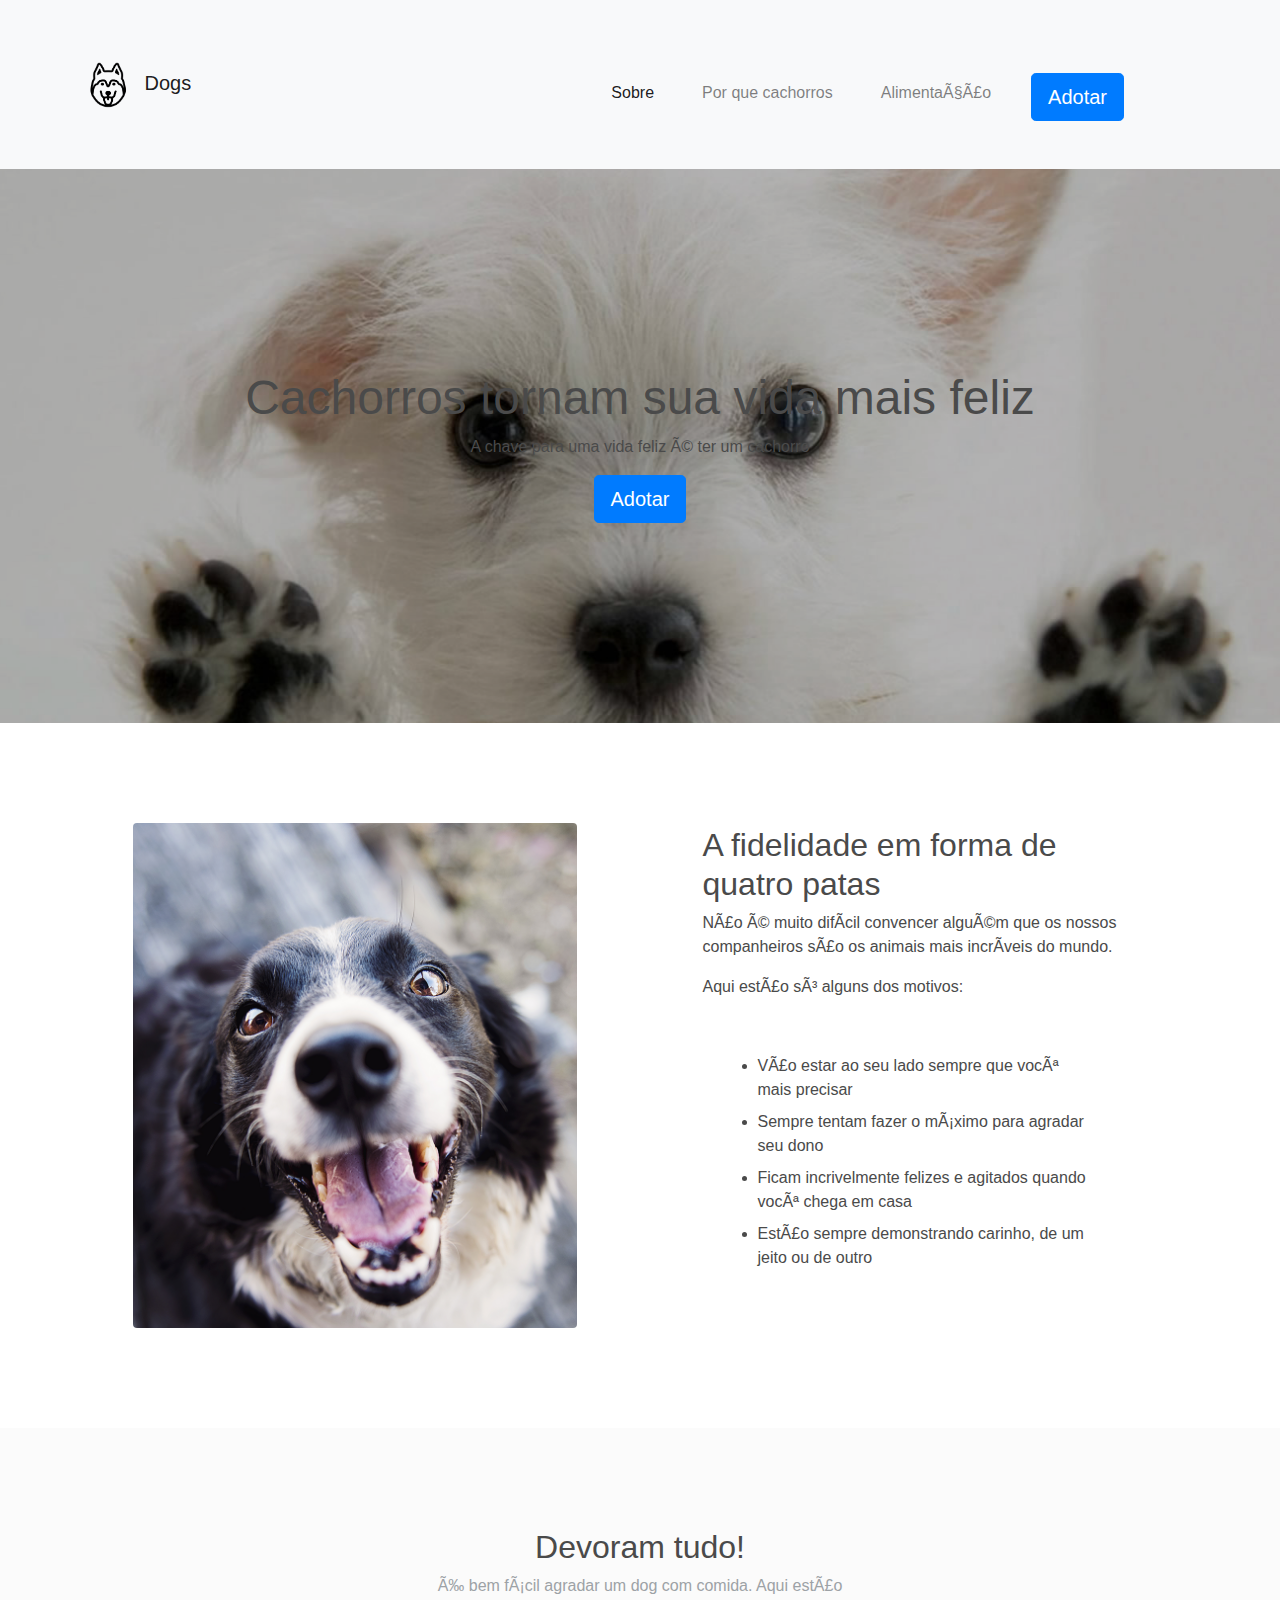
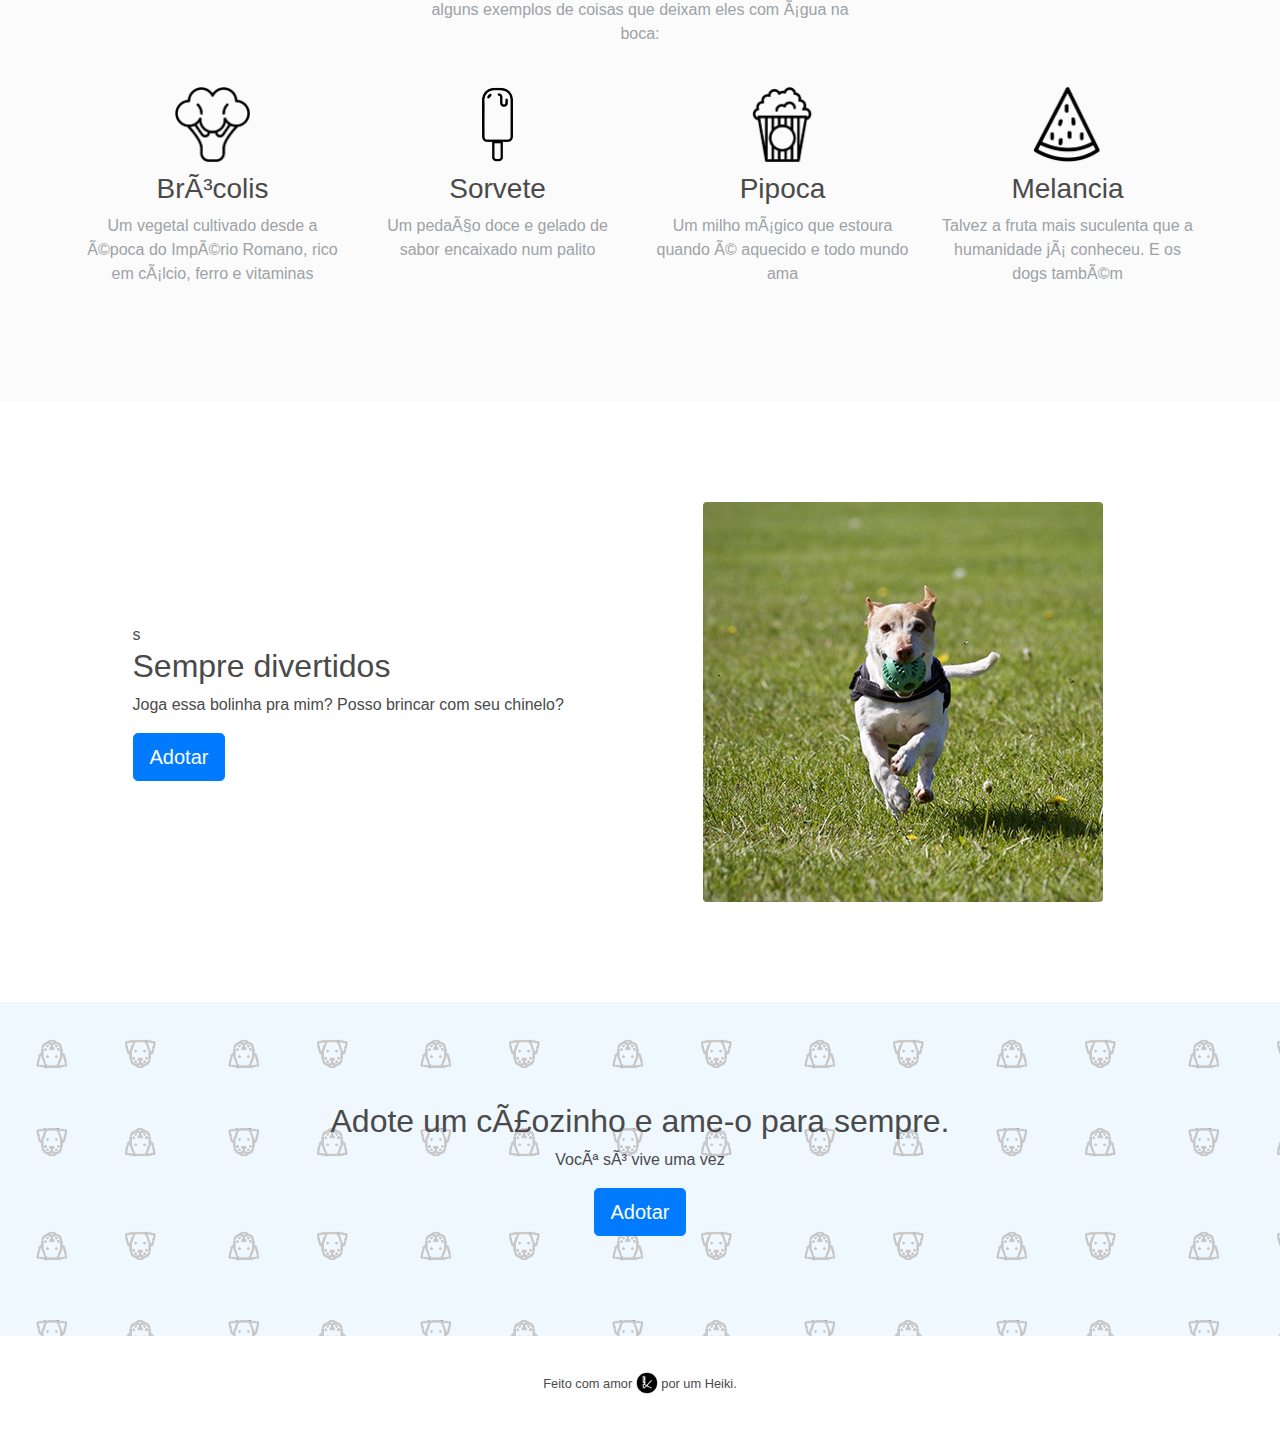
<file: index.html>
<!DOCTYPE html>
<html>
	<head>
		<metadata charset="utf-8">
		<meta name="viewimport" content="width=device-width, initial-scale=1, shrink-to-fit=no">
		<link rel="stylesheet" href="https://maxcdn.bootstrapcdn.com/bootstrap/4.0.0/css/bootstrap.min.css" integrity="sha384-Gn5384xqQ1aoWXA+058RXPxPg6fy4IWvTNh0E263XmFcJlSAwiGgFAW/dAiS6JXm" crossorigin="anonymous">
		<title>Cachorros: Os animais mais queridos do mundo</title>
		<link rel="stylesheet" type="text/css" href="css/style.css">
	</head>
<body>
	<!--script-->
		<script src="https://code.jquery.com/jquery-3.2.1.slim.min.js" integrity="sha384-KJ3o2DKtIkvYIK3UENzmM7KCkRr/rE9/Qpg6aAZGJwFDMVNA/GpGFF93hXpG5KkN" crossorigin="anonymous"></script>
		<script src="https://cdnjs.cloudflare.com/ajax/libs/popper.js/1.12.9/umd/popper.min.js" integrity="sha384-ApNbgh9B+Y1QKtv3Rn7W3mgPxhU9K/ScQsAP7hUibX39j7fakFPskvXusvfa0b4Q" crossorigin="anonymous"></script>
		<script src="https://maxcdn.bootstrapcdn.com/bootstrap/4.0.0/js/bootstrap.min.js" integrity="sha384-JZR6Spejh4U02d8jOt6vLEHfe/JQGiRRSQQxSfFWpi1MquVdAyjUar5+76PVCmYl" crossorigin="anonymous"></script>
	<!--navigation bar-->
	<nav class="navbar sticky-top navbar-expand-lg navbar-light bg-light">
		<div class="container">
 			<a class="navbar-brand" href="#">
 				<img src="img/dog-icon.png" width="30" height="30"> Dogs
 			</a>
 			<button class="navbar-toggler" type="button" data-toggle="collapse" data-target="#navbarSupportedContent" aria-controls="navbarSupportedContent" aria-expanded="false" aria-label="Toggle navigation">
   				<span class="navbar-toggler-icon"></span>
  			</button>
  			<div class="collapse navbar-collapse" id="navbarSupportedContent">
    			<ul class="navbar-nav ml-auto">
      				<li class="nav-item active">
        				<a class="nav-link" href="#">Sobre <span class="sr-only">(current)</span></a>
      				</li>
      				<li class="nav-item">
        				<a class="nav-link" href="#">Por que cachorros</a>
      				</li>
      				<li class="nav-item">
        				<a class="nav-link" href="#">Alimentação</a>
      				</li>
      				<li class="nav-item">
        				<a class="btn btn-primary btn-lg" href="form.html" target=".../form.html">Adotar</a>
      				</li>
 	   			</ul>
			</div>
		</div>
	</nav>
	<!--header-->
	<header>
		<div class="container">
			<div class="row">
				<div class="col text-center">
					<h1>Cachorros tornam sua vida mais feliz</h1>
					<p>A chave para uma vida feliz é ter um cachorro</p>
					<a class="btn btn-primary btn-lg" href="form.html" target=".../form.html">Adotar</a>
				</div>
			</div>
		</div>
	</header>
	<!--first-section-->
	<div class="section first-section">
		<div class="container">
			<div class="row justify-content-around align-items-center">
				<!--coluna 1-->
				<div class="col-12 col-lg-5">
					<img class="rounded img-fluid" src="img/dog-first-section.png" alt="cachorro">
				</div>
				<!--coluna 2-->
				<div class="col-12 col-lg-5">
					<h2>A fidelidade em forma de quatro patas</h2>
					<p>Não é muito difícil convencer alguém que os nossos companheiros são os animais mais incríveis do mundo.</p>
					<p>Aqui estão só alguns dos motivos:</p>
						<ul>
							<li>Vão estar ao seu lado sempre que você mais precisar</li>
							<li>Sempre tentam fazer o máximo para agradar seu dono</li>
							<li>Ficam incrivelmente felizes e agitados quando você chega em casa</li>
							<li>Estão sempre demonstrando carinho, de um jeito ou de outro</li>
						</ul>
				</div>
		    </div>
		</div>
	</div>
	<!--second section-->
	<div class="section second-section">
		<div class="container">	
			<div class="row justify-content-around text-center">
				<div class="col-12 col-sm-10 col-md-8 col-lg-5">
					<h2>Devoram tudo!</h2>
					<p>É bem fácil agradar um dog com comida. Aqui estão alguns exemplos de coisas que deixam eles com água na boca:</p>
				</div>	
			</div>
			<div class="row text-center">
				<div class="col-12 col-sm-6 col-lg-3">
					<img src="img/broccoli_ic.png">
					<h3>Brócolis</h3>
					<p>Um vegetal cultivado desde a época do Império Romano, rico em cálcio, ferro e vitaminas</p>
				</div>
				<div class="col-12 col-sm-6 col-lg-3">
					<img src="img/popsicles_ic.png">
					<h3>Sorvete</h3>
					<p>Um pedaço doce e gelado de sabor encaixado num palito</p>
				</div>
				<div class="col-12 col-sm-6 col-lg-3">
					<img src="img/popcorn_ic.png">
					<h3>Pipoca</h3>
					<p>Um milho mágico que estoura quando é aquecido e todo mundo ama</p>
				</div>
				<div class="col-12 col-sm-6 col-lg-3">
					<img src="img/watermelon_ic.png">
					<h3>Melancia</h3>
					<p>Talvez a fruta mais suculenta que a humanidade já conheceu. E os dogs também</p>
				</div>
			</div>
		</div>
	</div>
	<!--Third section-->
	<div class="section third-section">
		<div class="container">
			<div class="row justify-content-around align-items-center">
				<!--coluna 1-->
				<div class="col-12 col-md-5">s
					<h2>Sempre divertidos</h2>
					<p>Joga essa bolinha pra mim? Posso brincar com seu chinelo?</p>
					<a class="btn btn-primary btn-lg" href="form.html" target=".../form.html">Adotar</a>
				</div>
				<!--coluna 2-->
				<div class="col-12 col-md-5">
					<img class="rounded img-fluid" src="img/dog-third-section.png" alt="">
				</div>
			</div>
		</div>
	</div>
	<!--Fourth section-->
	<div class="section fourth-section">
		<div class="container">
			<div class="row">
				<div class="col-12 text-center">
					<h2>Adote um cãozinho e ame-o para sempre.</h2>
					<p> Você só vive uma vez</p>
					<a class="btn btn-primary btn-lg" href="form.html" target=".../form.html">Adotar</a>
				</div>
			</div>
		</div>
	</div>
	<footer class="text-center">
		<small>Feito com amor <span><img class="footer-logo" src="img/hike-logo-small.png" alt=""></span> por um Heiki.</small>
	</footer>
	
</body>
</html>
</file>
<file: css/style.css>
li {
	margin-bottom: 8px;
}
ul {
	margin-top: 25px;
	padding: 30px 55px;
	border-radius: 8px;
}
header {
	background-color: #F0F8FF;
	background-image: url("../img/dog-header.png");
	background-size: cover;
	background-position: center center;
	background-repeat: no-repeat;
	padding: 140px 0 100px;
}
.first-section {
	background-color: white;
}

.section {
	padding: 60px 0 40px;
}
body {
	color: #4A4A4A;
}
.first-section img {
	margin-bottom: 35px;
}
@media (min-width: 768px) {
	.first-section img {
		margin-bottom: 20px;
	}
}
@media (min-width: 992px) {
	.first-section img {
		margin-bottom: 0;
	}
}
@media (min-width: 576px) {
	h1 {
		font-size: 48px;
	}
}
@media (min-width: 576px) {
	.section {
		padding: 100px 0;
	}
}
@media (min-width: 576px) {
	header {
		padding: 200px 0;
	}
}
.second-section {
	background-color: #FBFBFB;
}
.second-section img {
	height: 75px;
	width: 75px;
	margin: 25px 0 10px;
}
.second-section h3 {
	text-align: center;
}
.second-section p {
	color: #9DA2A6;
	text-align: center;
}
.nav-item {
	margin: 10px 16px;
}
.navbar-brand img {
	height: 46px;
	margin-right: 8px;
	width: 46px;
}
.third-section {
	background-color: white;
}
.third-section img {
	margin-top: 35px;
}
@media (min-width: 768px) {
	.third-section img {
		margin-top: 0;
	}
}
.fourth-section {
	text-align: center;
	background-color: #F0F8FF;
	background-image: url("../img/dogs-pattern.png");
	background-repeat: repeat;
	background-size: 192px 192px;
}
footer {
	background-color: white;
	padding: 35px 35px;
}
.footer-logo {
	width: 22px;
	height: 22px;
	margin-bottom: 3px;
}
form {
	background-color: #F0F8FF;
	background-image: url("../img/dogs-pattern.png");
	background-size: 192px 192px;
	margin: 10px 15px;
	padding: 20px;

}

.contents {
	 
}
button {
	margin: 20px;
}
@media (min-width: 576px) {
	form {
		font-size: 10px;
	}
</file>
